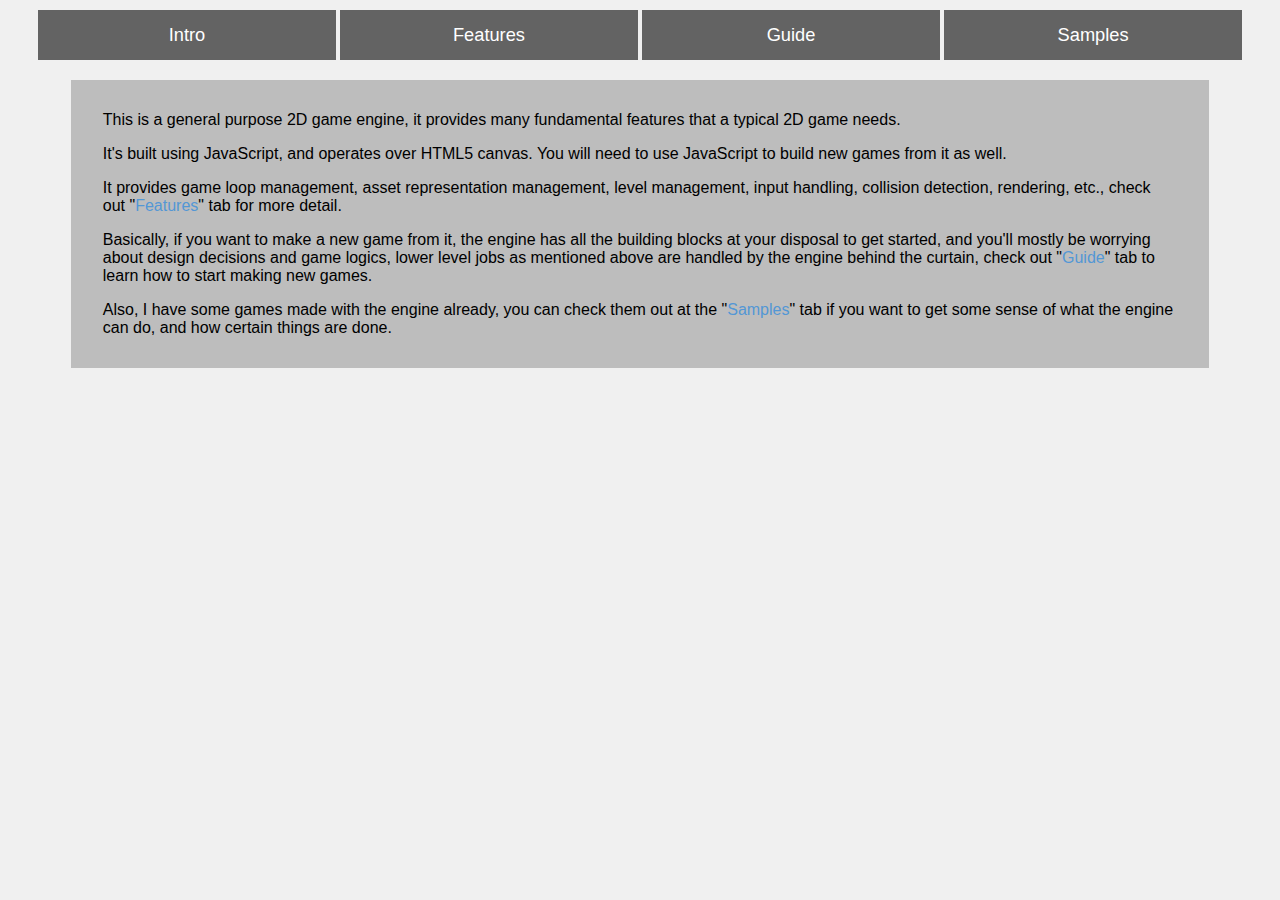
<file: index.html>
<!DOCTYPE html>
<html>

<head>
    <meta http-equiv="Content-Type" content="text/html; charset=utf-8" />
    <title>Intro</title>
    <meta name="author" content="Tianyu Wu" />
    <meta name="description" content="Introcuding engine." />
    <meta name="keywords" content="2D JavaScript game engine." />
    <meta name="Resource-type" content="Document" />
    <link rel="stylesheet" href="docs/docs.css">
</head>

<body>
    <div class="navigation_bar">
        <a class="navigation_button" href="index.html" title="Intro">Intro</a>
        <a class="navigation_button" href="docs/features/index.html" title="Features">Features</a>
        <a class="navigation_button" href="docs/guide/index.html" title="Guide">Guide</a>
        <a class="navigation_button" href="docs/gallery/index.html" title="Samples">Samples</a>
    </div>
    <div class="description_block">
        <br/>
        <div class="description_wrapper">
            <p>
                This is a general purpose 2D game engine, it provides many fundamental features that a typical 2D game needs.
            </p>
            <p>
                It's built using JavaScript, and operates over HTML5 canvas. You will need to use JavaScript to build new games from it as well.
            </p>
            <p>
                It provides game loop management, asset representation management, level management, input handling, collision detection, rendering, etc., check out "<a href="docs/features/index.html">Features</a>" tab for more detail.
            </p>
            <p>
                Basically, if you want to make a new game from it, the engine has all the building blocks at your disposal to get started, and you'll mostly be worrying about design decisions and game logics, lower level jobs as mentioned above are handled by the engine behind the curtain, check out "<a href="docs/guide/index.html">Guide</a>" tab to learn how to start making new games.
            </p>
            <p>
                Also, I have some games made with the engine already, you can check them out at the "<a href="docs/gallery/index.html">Samples</a>" tab if you want to get some sense of what the engine can do, and how certain things are done.
            </p>
        </div>
    </div>
</body>

</html>
</file>
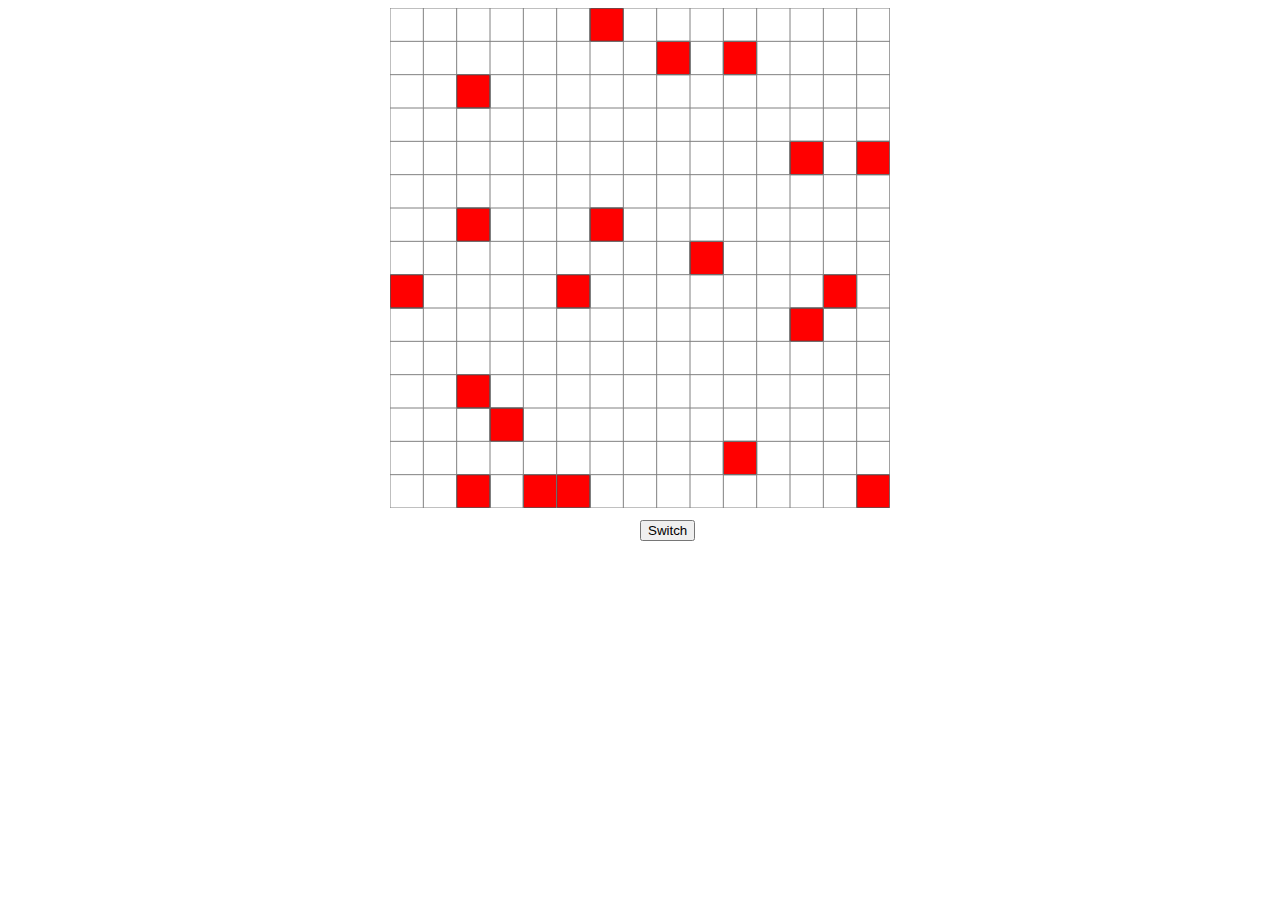
<file: a_star/index.html>
<!DOCTYPE html>
<html>

<head>
    <meta http-equiv="Content-Type" content="text/html; charset=utf-8" />
    <title>A* Test</title>
    <meta name="author" content="Tianyu Wu" />
    <meta name="description" content="A test for A* pathfinding algorithm." />
    <meta name="keywords" content="a star" />
    <meta name="Resource-type" content="Document" />
    <script src="../engine.js" type="text/javascript"></script>
</head>

<body>
    <div id="game" align="center">
        <canvas id="canvas" width="500" height="500"></canvas>
        <div style="text-align: center;">
            <input type="button" style="position: absolute; top: 520px;" onclick="switch_a_star_go_through()" value="Switch" />
        </div>
    </div>
    <script src="a_star.js" type="text/javascript"></script>
    <script type="text/javascript">
        function switch_a_star_go_through() { a_star_go_through = !a_star_go_through; }
    </script>
</body>

</html>
</file>
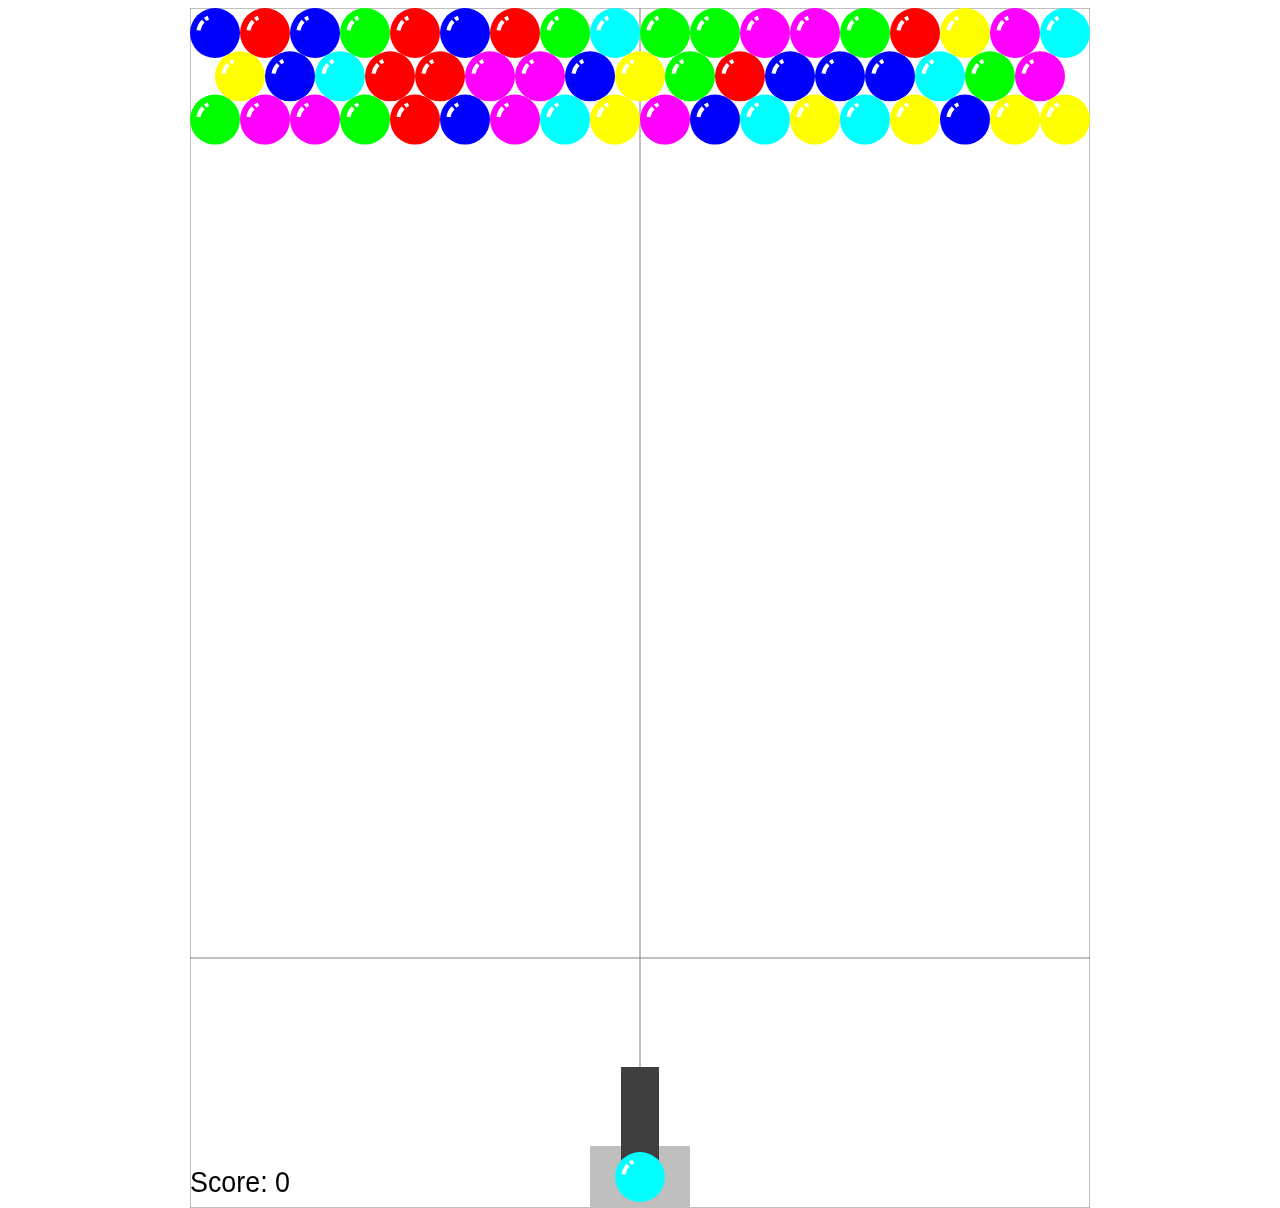
<file: bubble_shooter/index.html>
<!DOCTYPE html>
<html>

<head>
    <meta http-equiv="Content-Type" content="text/html; charset=utf-8" />
    <title>Bubble Shooter R</title>
    <meta name="author" content="Tianyu Wu" />
    <meta name="description" content="A course work to make a Bubble Shooter-like game." />
    <meta name="keywords" content="bubble shooter" />
    <meta name="Resource-type" content="Document" />
</head>

<body>
    <div id="game" align="center">
        <canvas id="canvas" width="900" height="1200"></canvas>
    </div>
    <script src="../engine.js" type="text/javascript"></script>
    <script src="bubble_shooter.js" type="text/javascript"></script>
</body>

</html>
</file>
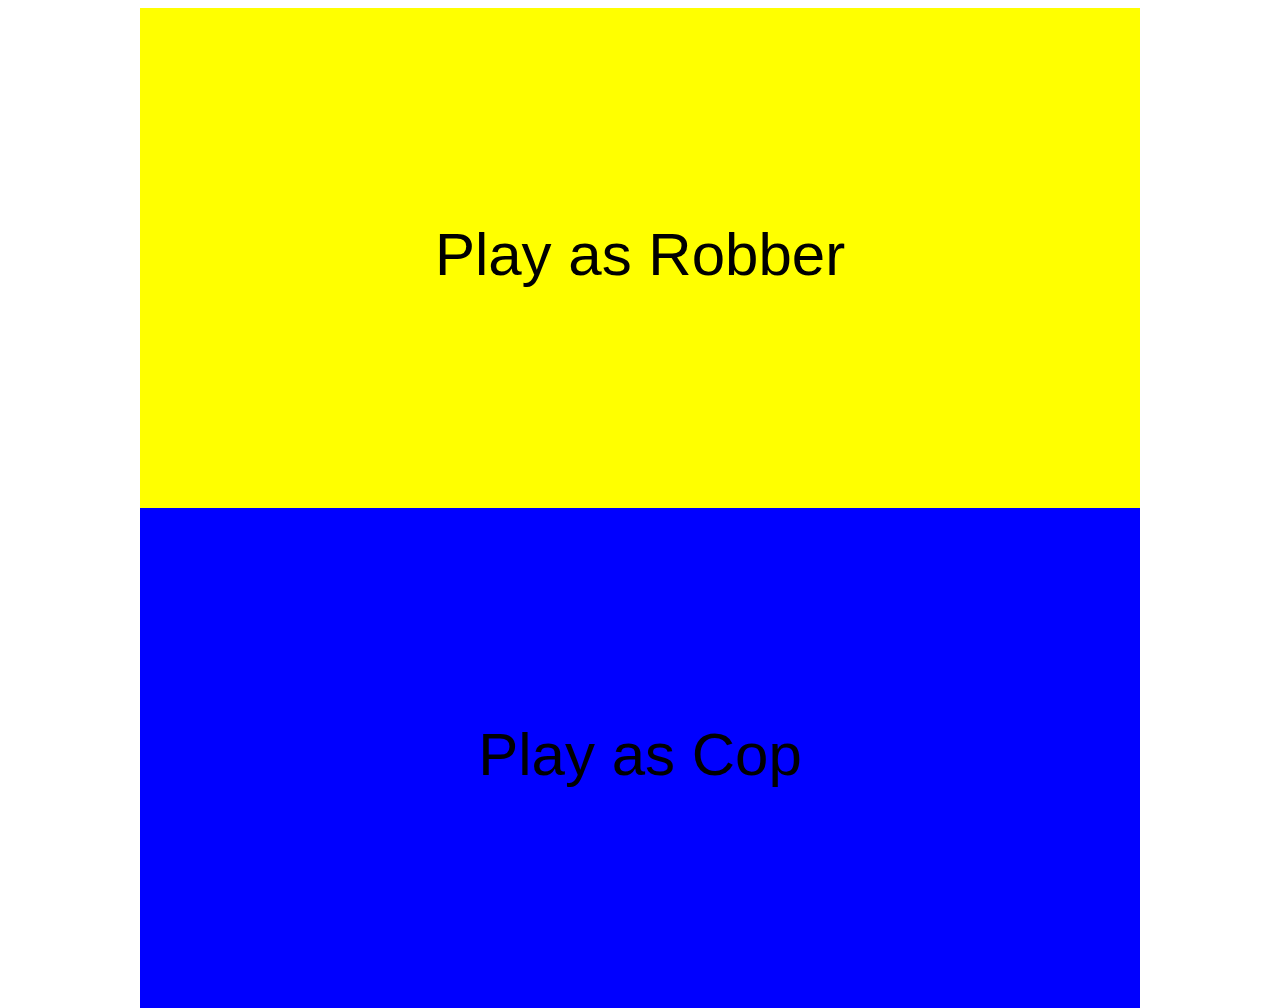
<file: cops_and_robbers/index.html>
<!DOCTYPE html>
<html>

<head>
    <meta http-equiv="Content-Type" content="text/html; charset=utf-8" />
    <title>Cops and Robbers R</title>
    <meta name="author" content="Tianyu Wu" />
    <meta name="description" content="A course work to make a Cops and Robbers-like game." />
    <meta name="keywords" content="cops and robbers" />
    <meta name="Resource-type" content="Document" />
    <script src="../engine.js" type="text/javascript"></script>
</head>

<body>
    <div id="game" align="center">
        <canvas id="canvas" width="1000" height="1000"></canvas>
    </div>
    <script src="cops_and_robbers.js" type="text/javascript"></script>
</body>

</html>
</file>
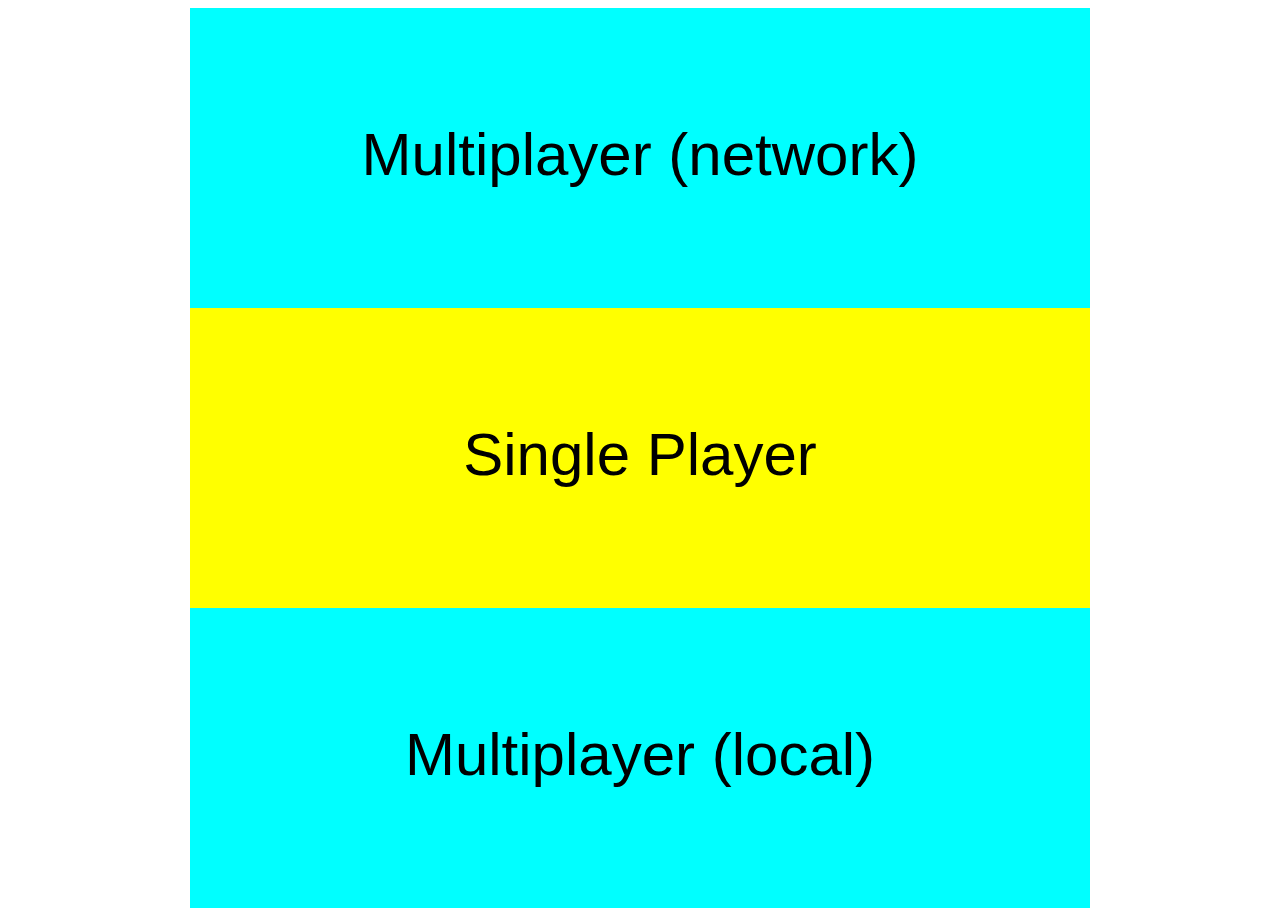
<file: snake/index.html>
<!DOCTYPE html>
<html>

<head>
    <meta http-equiv="Content-Type" content="text/html; charset=utf-8" />
    <title>Snake R</title>
    <meta name="author" content="Tianyu Wu" />
    <meta name="description" content="A course work to make a Snake-like game." />
    <meta name="keywords" content="snake" />
    <meta name="Resource-type" content="Document" />
    <script src="../engine.js" type="text/javascript"></script>
    <script src="peer.min.js" type="text/javascript"></script>
</head>

<body onbeforeunload="return close_network_agent()">
    <div id="game" align="center">
        <canvas id="canvas" width="900" height="900"></canvas>
    </div>
    <script src="snake.js" type="text/javascript"></script>
</body>

</html>
</file>
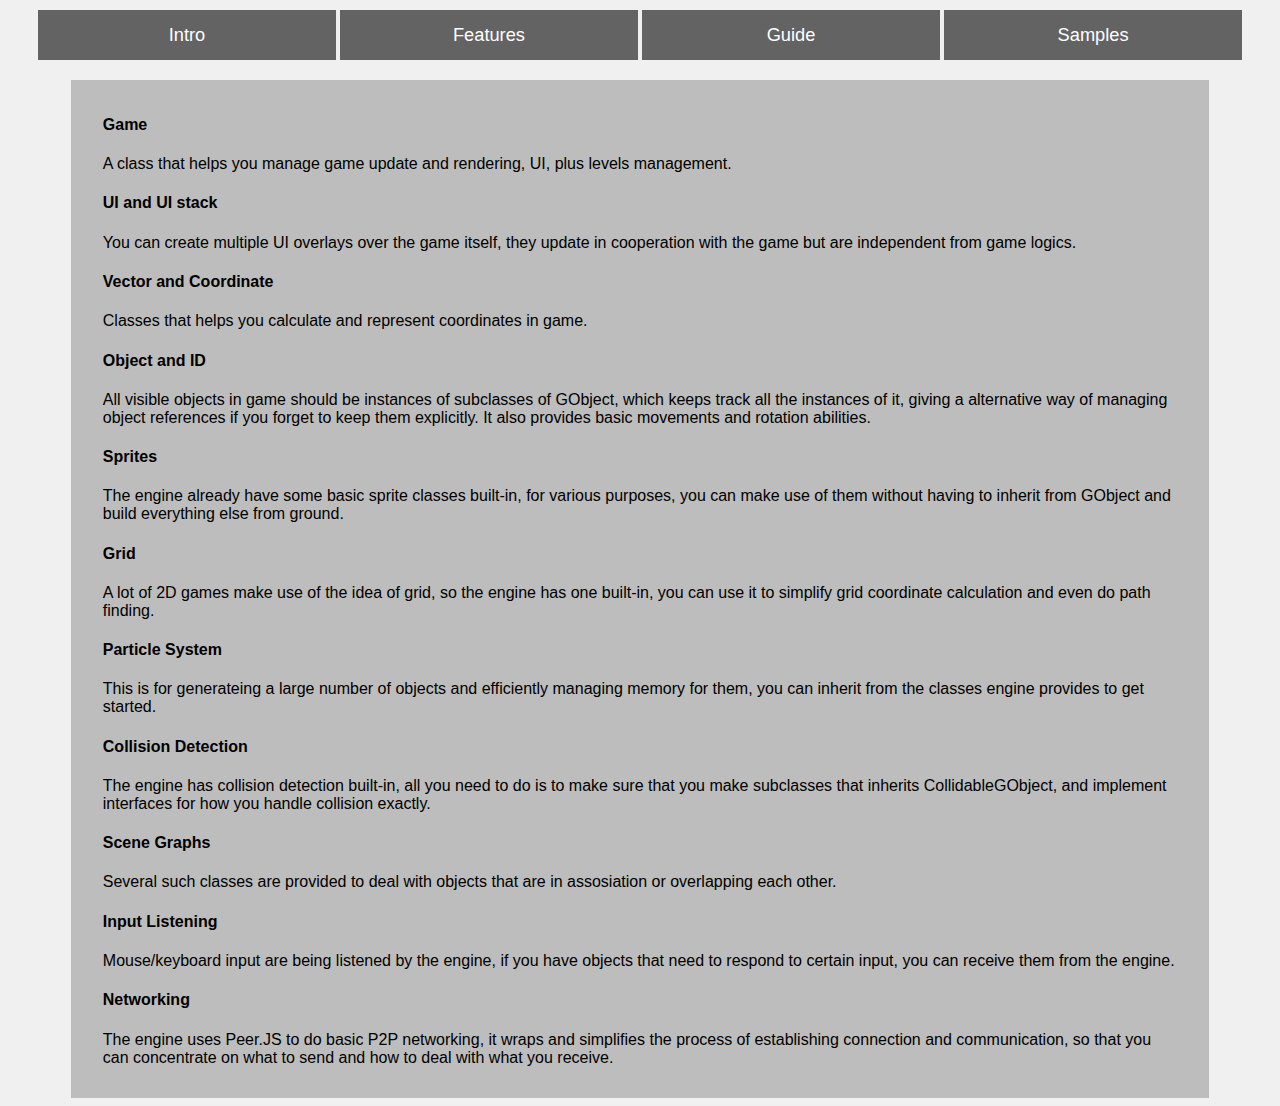
<file: docs/features/index.html>
<!DOCTYPE html>
<html>

<head>
    <meta http-equiv="Content-Type" content="text/html; charset=utf-8" />
    <title>Features</title>
    <meta name="author" content="Tianyu Wu" />
    <meta name="description" content="About engine features." />
    <meta name="keywords" content="2D JavaScript game engine." />
    <meta name="Resource-type" content="Document" />
    <link rel="stylesheet" href="../docs.css">
</head>

<body>
    <div class="navigation_bar">
        <a class="navigation_button" href="../../index.html" title="Intro">Intro</a>
        <a class="navigation_button" href="index.html" title="Features">Features</a>
        <a class="navigation_button" href="../guide/index.html" title="Guide">Guide</a>
        <a class="navigation_button" href="../gallery/index.html" title="Samples">Samples</a>
    </div>
    <div class="description_block">
        <br/>
        <div class="description_wrapper">
            <h4>Game</h4>
            <p>
                A class that helps you manage game update and rendering, UI, plus levels management.
            </p>
            <h4>UI and UI stack</h4>
            <p>
                You can create multiple UI overlays over the game itself, they update in cooperation with the game but are independent from game logics.
            </p>
            <h4>Vector and Coordinate</h4>
            <p>
                Classes that helps you calculate and represent coordinates in game.
            </p>
            <h4>Object and ID</h4>
            <p>
                All visible objects in game should be instances of subclasses of GObject, which keeps track all the instances of it, giving a alternative way of managing object references if you forget to keep them explicitly.
                It also provides basic movements and rotation abilities.
            </p>
            <h4>Sprites</h4>
            <p>
                The engine already have some basic sprite classes built-in, for various purposes, you can make use of them without having to inherit from GObject and build everything else from ground.
            </p>
            <h4>Grid</h4>
            <p>
                A lot of 2D games make use of the idea of grid, so the engine has one built-in, you can use it to simplify grid coordinate calculation and even do path finding.
            </p>
            <h4>Particle System</h4>
            <p>
                This is for generateing a large number of objects and efficiently managing memory for them, you can inherit from the classes engine provides to get started.
            </p>
            <h4>Collision Detection</h4>
            <p>
                The engine has collision detection built-in, all you need to do is to make sure that you make subclasses that inherits CollidableGObject, and implement interfaces for how you handle collision exactly.
            </p>
            <h4>Scene Graphs</h4>
            <p>
                Several such classes are provided to deal with objects that are in assosiation or overlapping each other.
            </p>
            <h4>Input Listening</h4>
            <p>
                Mouse/keyboard input are being listened by the engine, if you have objects that need to respond to certain input, you can receive them from the engine.
            </p>
            <h4>Networking</h4>
            <p>
                The engine uses Peer.JS to do basic P2P networking, it wraps and simplifies the process of establishing connection and communication, so that you can concentrate on what to send and how to deal with what you receive.
            </p>
        </div>
    </div>
</body>

</html>
</file>
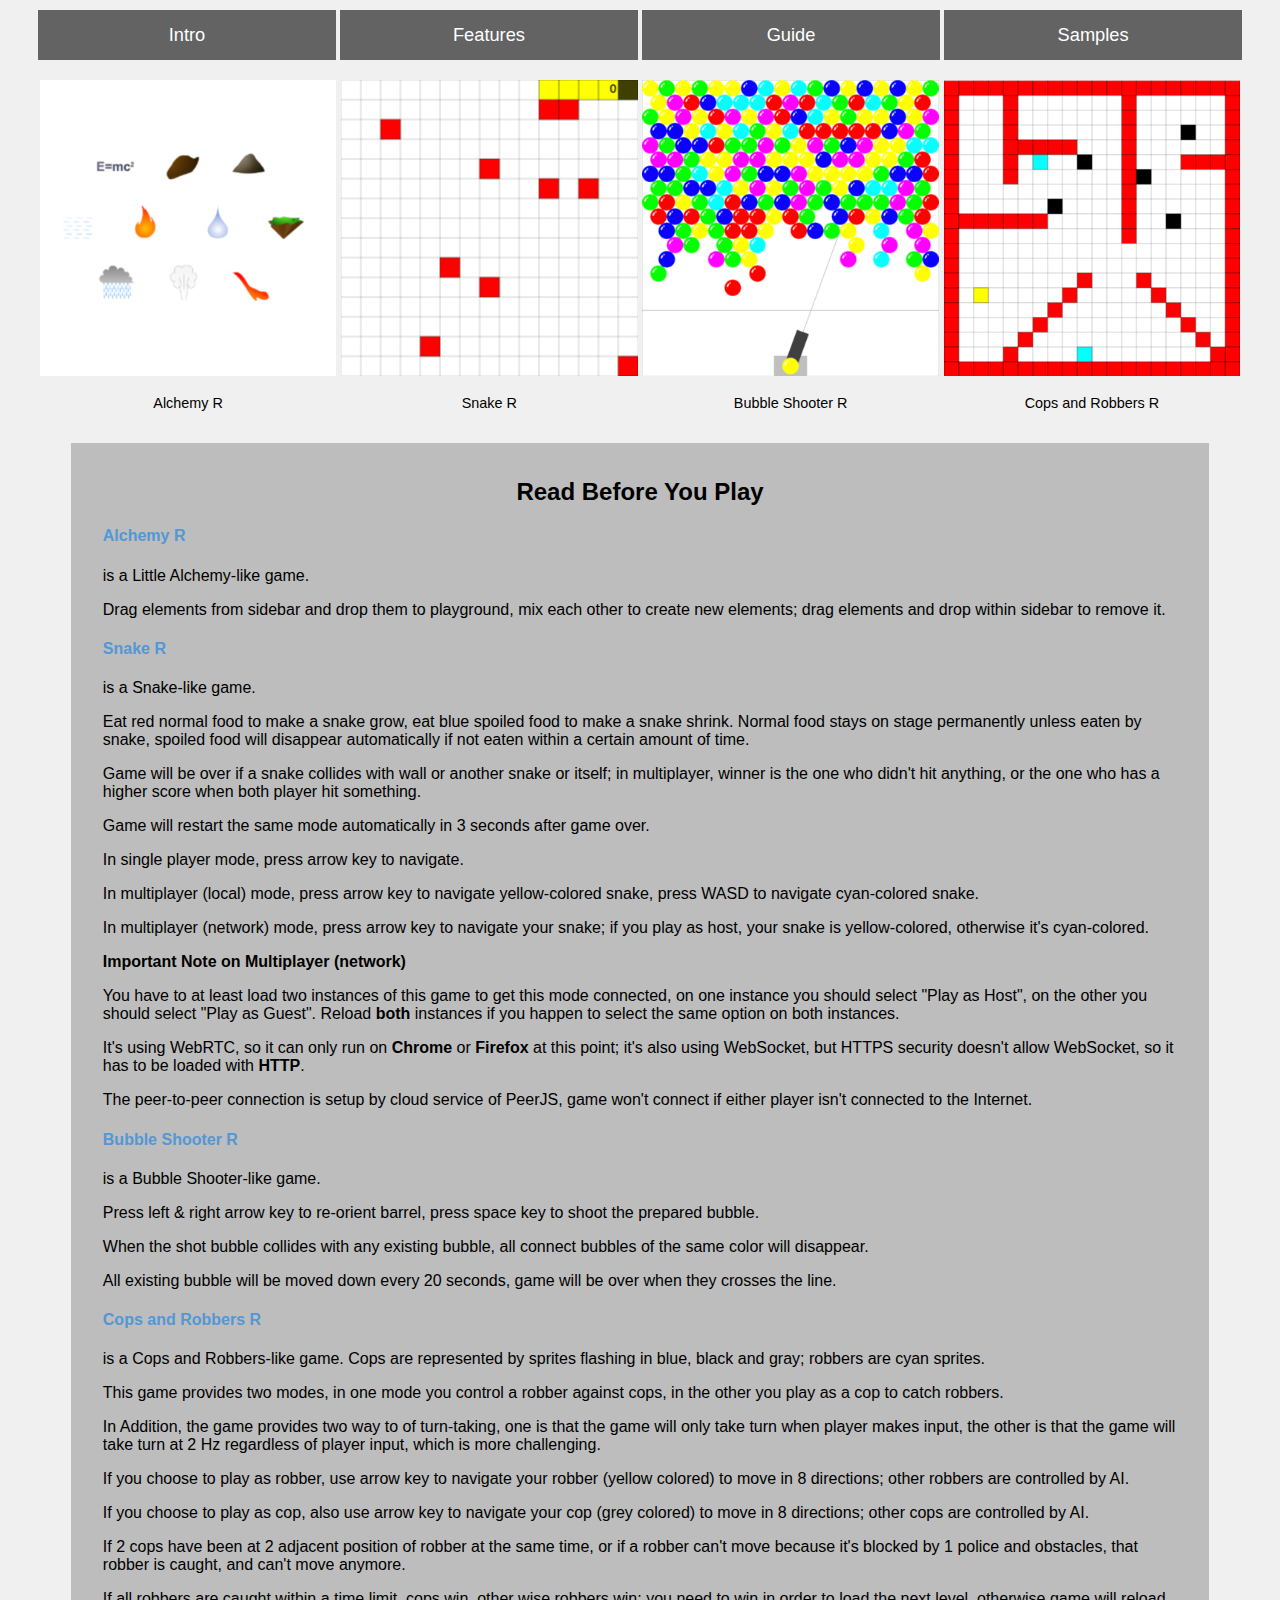
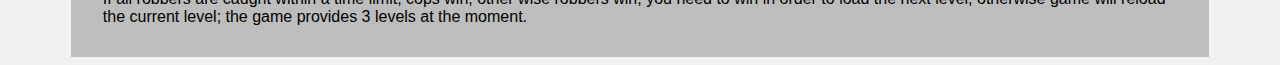
<file: docs/gallery/index.html>
<!DOCTYPE html>
<html>

<head>
    <meta http-equiv="Content-Type" content="text/html; charset=utf-8" />
    <title>Samples</title>
    <meta name="author" content="Tianyu Wu" />
    <meta name="description" content="A gallery to choose sample games from." />
    <meta name="keywords" content="2D JavaScript game engine." />
    <meta name="Resource-type" content="Document" />
    <link rel="stylesheet" href="../docs.css">
</head>

<body>
    <div class="navigation_bar">
        <a class="navigation_button" href="../../index.html" title="Intro">Intro</a>
        <a class="navigation_button" href="../features/index.html" title="Features">Features</a>
        <a class="navigation_button" href="../guide/index.html" title="Guide">Guide</a>
        <a class="navigation_button" href="index.html" title="Samples">Samples</a>
    </div>
    <div align="center">
        <br/>
        <div class="game_link">
            <a href="../../games/alchemy/index.html" class="game_link_image_wrapper" title="Alchemy R">
                <img class="game_snapshot" src="../../games/alchemy/alchemy.png" />
            </a>
            <p class="game_link_title">Alchemy R</p>
        </div>
        <div class="game_link">
            <a href="../../games/snake/index.html" class="game_link_image_wrapper" title="Snake R">
                <img class="game_snapshot" src="../../games/snake/snake.png" />
            </a>
            <p class="game_link_title">Snake R</p>
        </div>
        <div class="game_link">
            <a href="../../games/bubble_shooter/index.html" class="game_link_image_wrapper" title="Bubble Shooter R">
                <img class="game_snapshot" src="../../games/bubble_shooter/bubble_shooter.png" />
            </a>
            <p class="game_link_title">Bubble Shooter R</p>
        </div>
        <div class="game_link">
            <a href="../../games/cops_and_robbers/index.html" class="game_link_image_wrapper" title="Cops and Robbers R">
                <img class="game_snapshot" src="../../games/cops_and_robbers/cops_and_robbers.png" />
            </a>
            <p class="game_link_title">Cops and Robbers R</p>
        </div>
    </div>
    <div class="description_block">
        <br/>
        <div class="description_wrapper">
            <h2 style="text-align: center;">
                Read Before You Play
            </h2>
            <h4>
                <a href="../../games/alchemy/index.html">Alchemy R</a>
            </h4>
            <p>
                is a Little Alchemy-like game.
            </p>
            <p>
                Drag elements from sidebar and drop them to playground, mix each other to create new elements; drag elements and drop within
                sidebar to remove it.
            </p>
            <h4>
                <a href="../../games/snake/index.html">Snake R</a>
            </h4>
            <p>
                is a Snake-like game.
            </p>
            <p>
                Eat red normal food to make a snake grow, eat blue spoiled food to make a snake shrink. Normal food stays on stage permanently
                unless eaten by snake, spoiled food will disappear automatically if not eaten within a certain amount of
                time.
            </p>
            <p>
                Game will be over if a snake collides with wall or another snake or itself; in multiplayer, winner is the one who didn't
                hit anything, or the one who has a higher score when both player hit something.</p>
            <p>
                Game will restart the same mode automatically in 3 seconds after game over.
            </p>
            <p>
                In single player mode, press arrow key to navigate.
            </p>
            <p>
                In multiplayer (local) mode, press arrow key to navigate yellow-colored snake, press WASD to navigate cyan-colored snake.
            </p>
            <p>
                In multiplayer (network) mode, press arrow key to navigate your snake; if you play as host, your snake is yellow-colored,
                otherwise it's cyan-colored.
            </p>
            <p>
                <b>Important Note on Multiplayer (network)</b>
            </p>
            <p>
                You have to at least load two instances of this game to get this mode connected, on one instance you should select "Play
                as Host", on the other you should select "Play as Guest". Reload
                <b>both</b> instances if you happen to select the same option on both instances.
            </p>
            <p>
                It's using WebRTC, so it can only run on
                <b>Chrome</b> or
                <b>Firefox</b> at this point; it's also using WebSocket, but HTTPS security doesn't allow WebSocket, so it has
                to be loaded with
                <b>HTTP</b>.
            </p>
            <p>
                The peer-to-peer connection is setup by cloud service of PeerJS, game won't connect if either player isn't connected to the
                Internet.
            </p>
            <h4>
                <a href="../../games/bubble_shooter/index.html">Bubble Shooter R</a>
            </h4>
            <p>
                is a Bubble Shooter-like game.
            </p>
            <p>
                Press left &amp; right arrow key to re-orient barrel, press space key to shoot the prepared bubble.
            </p>
            <p>
                When the shot bubble collides with any existing bubble, all connect bubbles of the same color will disappear.
            </p>
            <p>
                All existing bubble will be moved down every 20 seconds, game will be over when they crosses the line.
            </p>
            <h4>
                <a href="../../games/cops_and_robbers/index.html">Cops and Robbers R</a>
            </h4>
            <p>
                is a Cops and Robbers-like game. Cops are represented by sprites flashing in blue, black and gray; robbers are cyan sprites.
            </p>
            <p>
                This game provides two modes, in one mode you control a robber against cops, in the other you play as a cop to catch robbers.
            </p>
            <p>
                In Addition, the game provides two way to of turn-taking, one is that the game will only take turn when player makes input,
                the other is that the game will take turn at 2 Hz regardless of player input, which is more challenging.
            </p>
            <p>
                If you choose to play as robber, use arrow key to navigate your robber (yellow colored) to move in 8 directions; other robbers
                are controlled by AI.
            </p>
            <p>
                If you choose to play as cop, also use arrow key to navigate your cop (grey colored) to move in 8 directions; other cops
                are controlled by AI.
            </p>
            <p>
                If 2 cops have been at 2 adjacent position of robber at the same time, or if a robber can't move because it's blocked by
                1 police and obstacles, that robber is caught, and can't move anymore.
            </p>
            <p>
                If all robbers are caught within a time limit, cops win, other wise robbers win; you need to win in order to load the next
                level, otherwise game will reload the current level; the game provides 3 levels at the moment.
            </p>
        </div>
    </div>
</body>

</html>
</file>
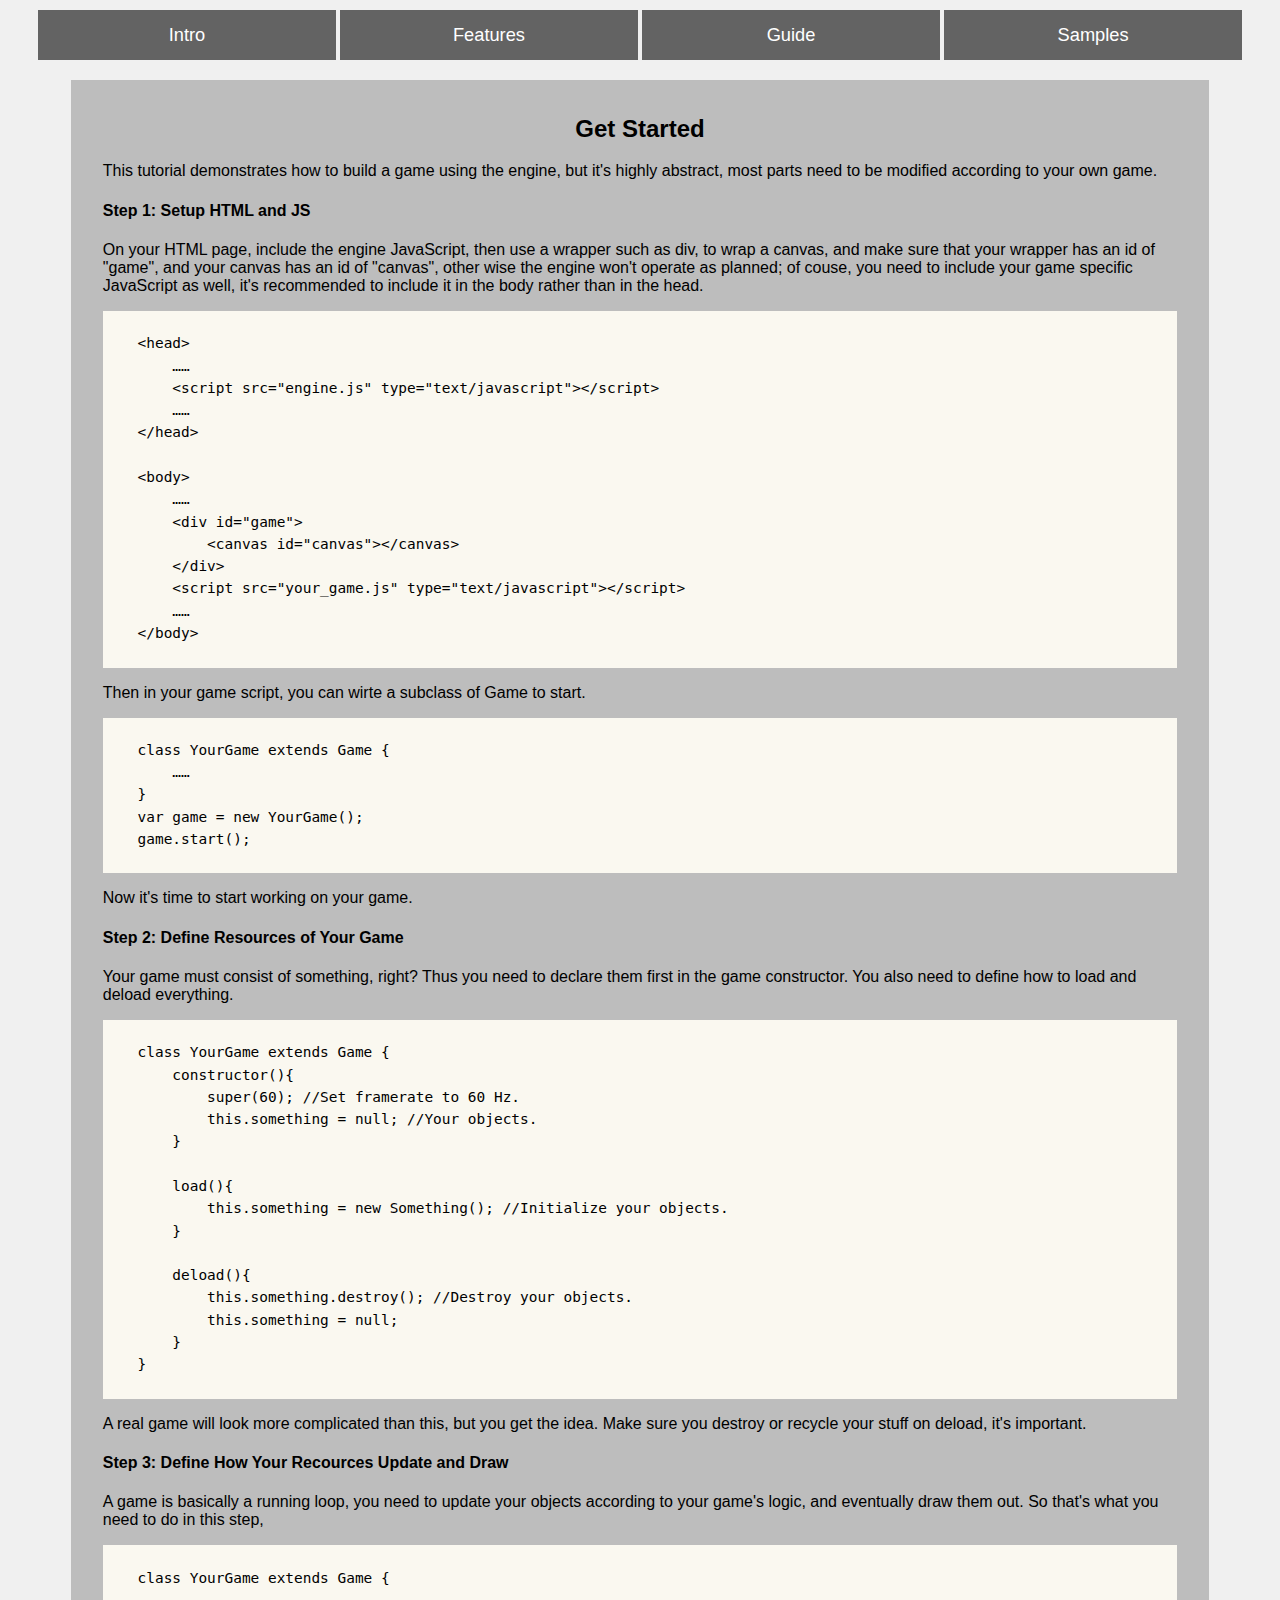
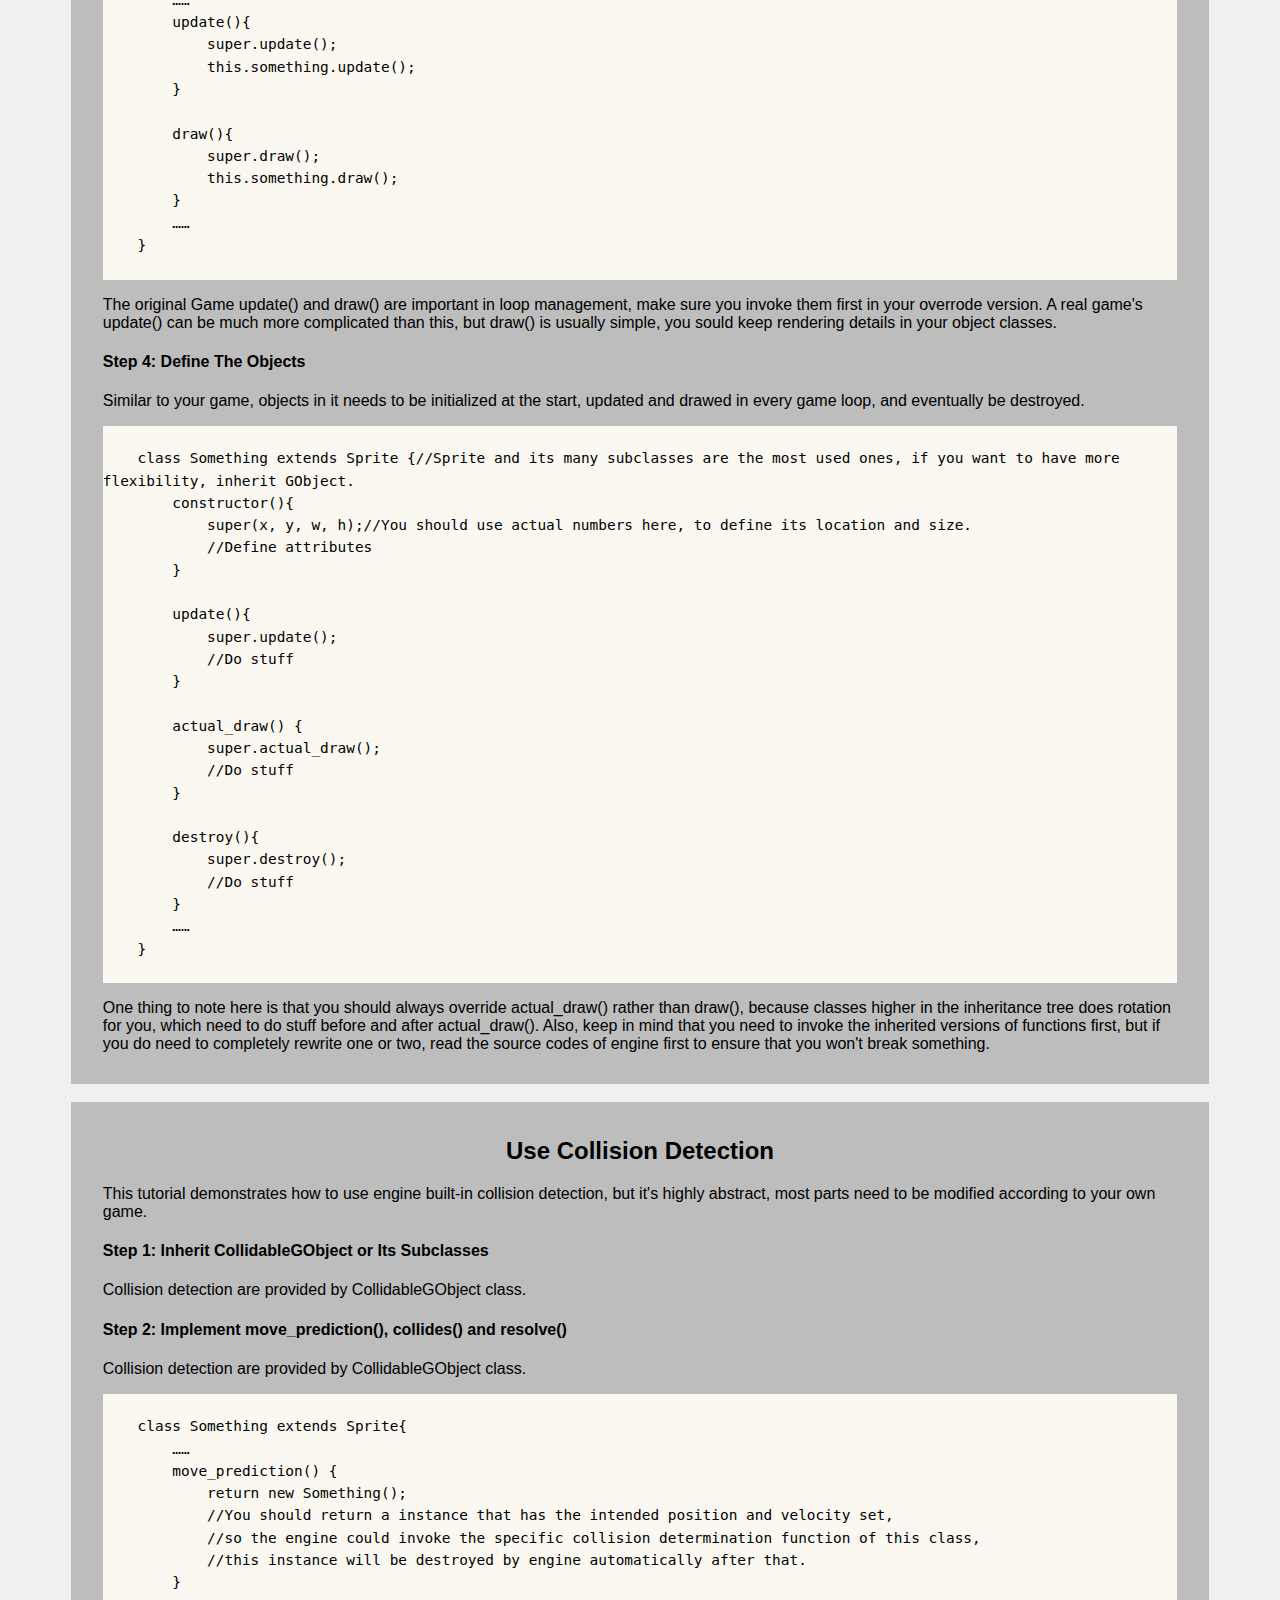
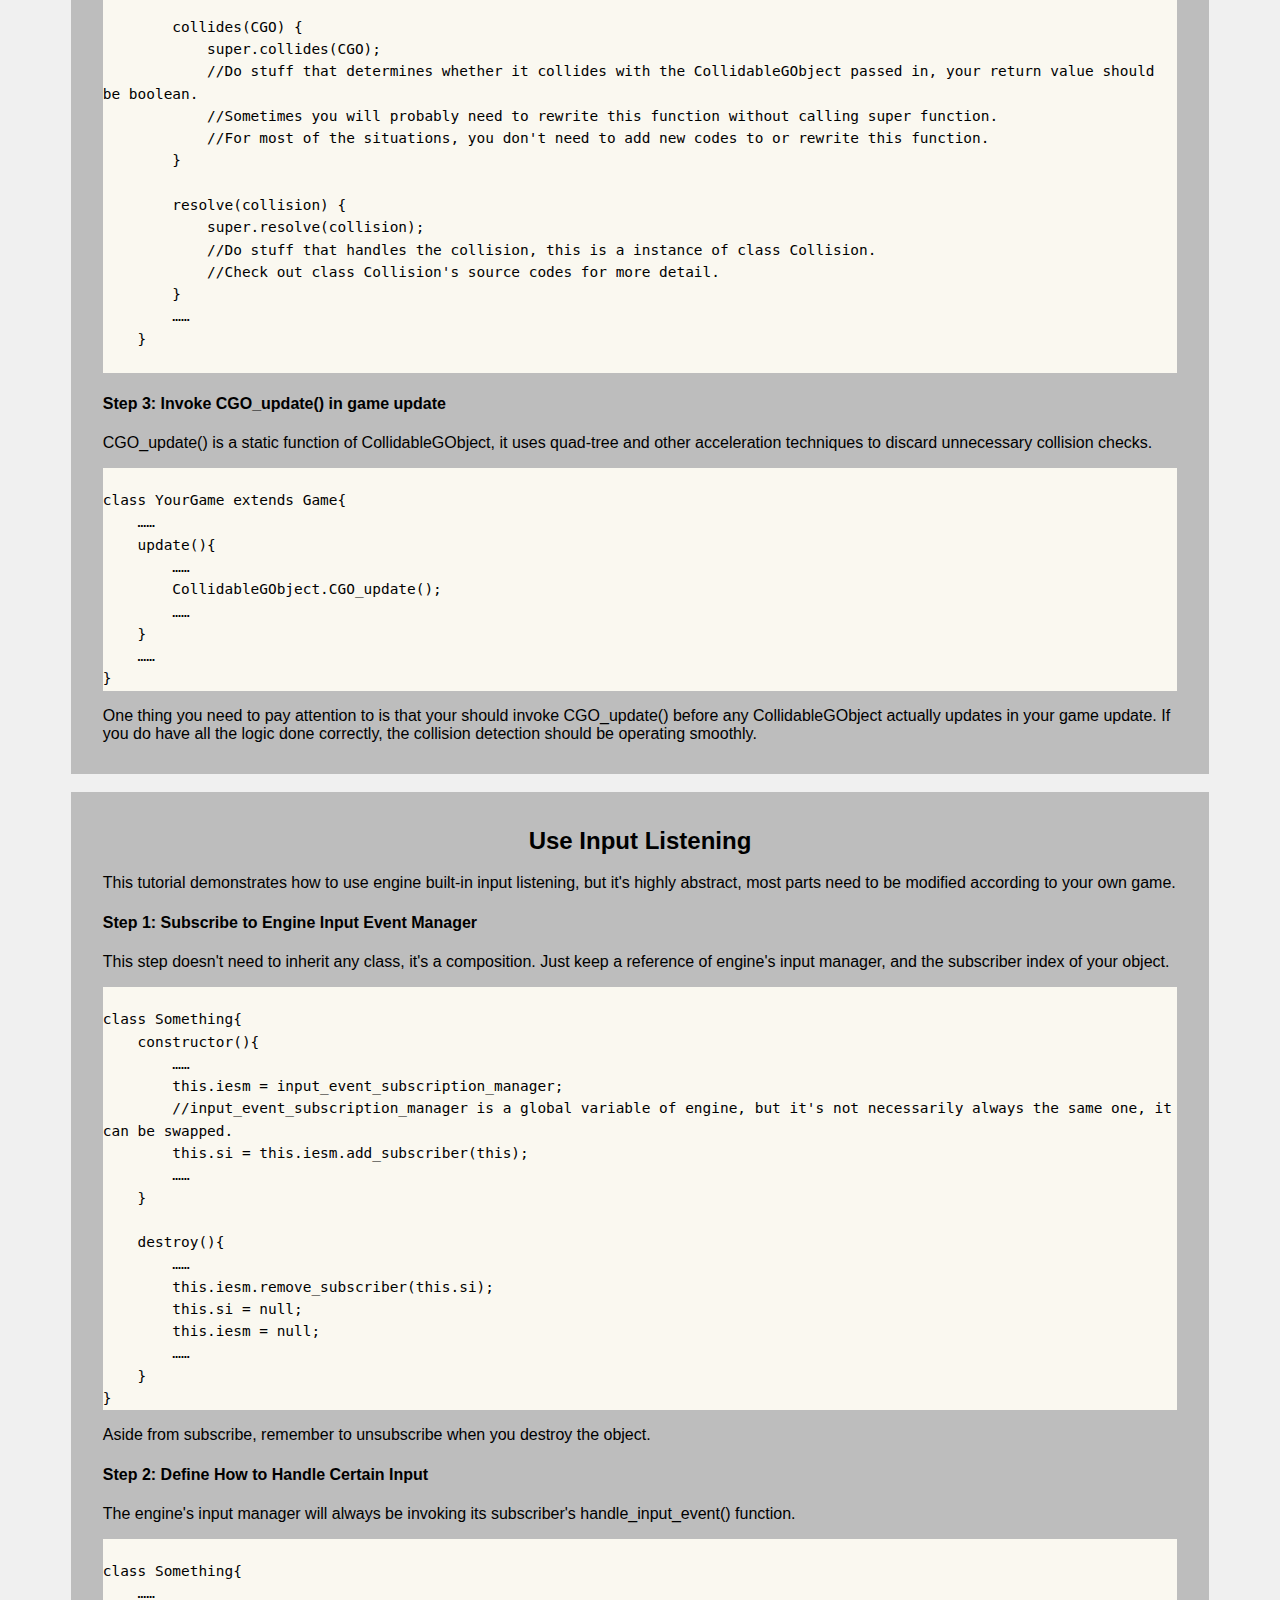
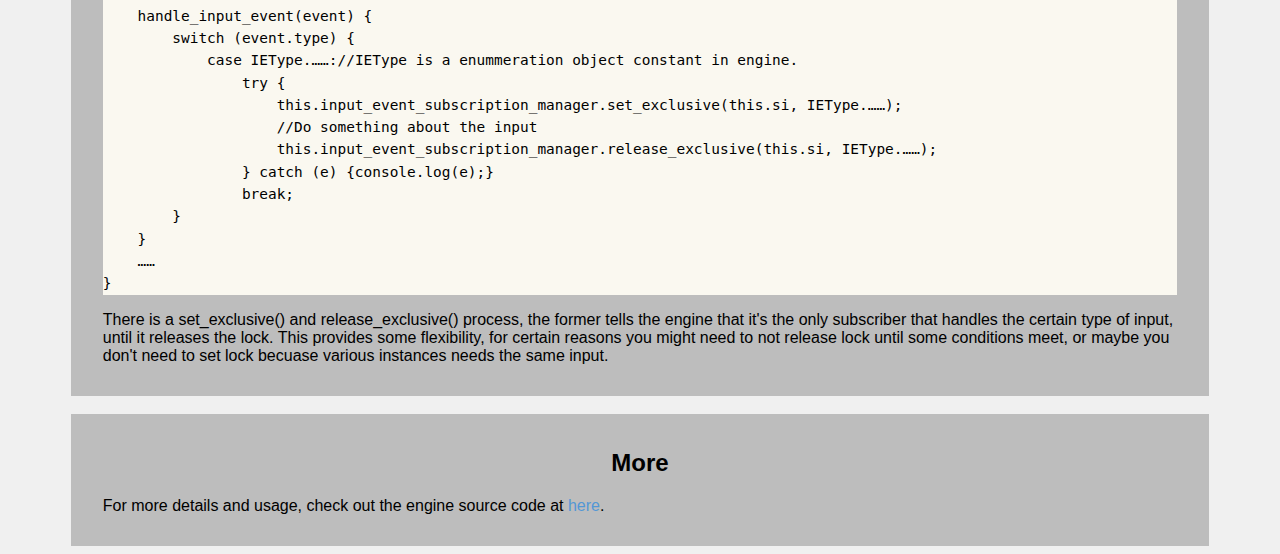
<file: docs/guide/index.html>
<!DOCTYPE html>
<html>

<head>
    <meta http-equiv="Content-Type" content="text/html; charset=utf-8" />
    <title>Guide</title>
    <meta name="author" content="Tianyu Wu" />
    <meta name="description" content="Getting started guide." />
    <meta name="keywords" content="2D JavaScript game engine." />
    <meta name="Resource-type" content="Document" />
    <link rel="stylesheet" href="../docs.css">
</head>

<body>
    <div class="navigation_bar">
        <a class="navigation_button" href="../../index.html" title="Intro">Intro</a>
        <a class="navigation_button" href="../features/index.html" title="Features">Features</a>
        <a class="navigation_button" href="index.html" title="Guide">Guide</a>
        <a class="navigation_button" href="../gallery/index.html" title="Samples">Samples</a>
    </div>
    <div class="description_block">
        <br/>
        <div class="description_wrapper">
            <h2 style="text-align: center;">Get Started</h2>
            <p>
                This tutorial demonstrates how to build a game using the engine, but it's highly abstract, most parts need to be modified
                according to your own game.
            </p>
            <h4>Step 1: Setup HTML and JS</h4>
            <p>
                On your HTML page, include the engine JavaScript, then use a wrapper such as div, to wrap a canvas, and make sure that your
                wrapper has an id of "game", and your canvas has an id of "canvas", other wise the engine won't operate as
                planned; of couse, you need to include your game specific JavaScript as well, it's recommended to include
                it in the body rather than in the head.
            </p>
            <pre><code>
    &lt;head&gt;
        ……
        &lt;script src="engine.js" type="text/javascript"&gt;&lt;/script&gt;
        ……
    &lt;/head&gt;

    &lt;body&gt;
        ……
        &lt;div id="game"&gt;
            &lt;canvas id="canvas"&gt;&lt;/canvas&gt;
        &lt;/div&gt;
        &lt;script src="your_game.js" type="text/javascript"&gt;&lt;/script&gt;
        ……
    &lt;/body&gt;
    </code></pre>
            <p>
                Then in your game script, you can wirte a subclass of Game to start.
            </p>
            <pre><code>
    class YourGame extends Game {
        ……
    }
    var game = new YourGame();
    game.start();
    </code></pre>
            <p>
                Now it's time to start working on your game.
            </p>
            <h4>Step 2: Define Resources of Your Game</h4>
            <p>
                Your game must consist of something, right? Thus you need to declare them first in the game constructor. You also need to
                define how to load and deload everything.
            </p>
            <pre><code>
    class YourGame extends Game {
        constructor(){
            super(60); //Set framerate to 60 Hz.
            this.something = null; //Your objects.
        }

        load(){
            this.something = new Something(); //Initialize your objects.
        }

        deload(){
            this.something.destroy(); //Destroy your objects.
            this.something = null;
        }
    }
    </code></pre>
            <p>
                A real game will look more complicated than this, but you get the idea. Make sure you destroy or recycle your stuff on deload,
                it's important.
            </p>
            <h4>Step 3: Define How Your Recources Update and Draw</h4>
            <p>
                A game is basically a running loop, you need to update your objects according to your game's logic, and eventually draw them
                out. So that's what you need to do in this step,
            </p>
            <pre><code>
    class YourGame extends Game {
        ……
        update(){
            super.update();
            this.something.update();
        }

        draw(){
            super.draw();
            this.something.draw();
        }
        ……
    }
    </code></pre>
            <p>
                The original Game update() and draw() are important in loop management, make sure you invoke them first in your overrode
                version. A real game's update() can be much more complicated than this, but draw() is usually simple, you
                sould keep rendering details in your object classes.
            </p>
            <h4>Step 4: Define The Objects</h4>
            <p>
                Similar to your game, objects in it needs to be initialized at the start, updated and drawed in every game loop, and eventually
                be destroyed.
            </p>
            <pre><code>
    class Something extends Sprite {//Sprite and its many subclasses are the most used ones, if you want to have more flexibility, inherit GObject.
        constructor(){
            super(x, y, w, h);//You should use actual numbers here, to define its location and size.
            //Define attributes
        }

        update(){
            super.update();
            //Do stuff
        }

        actual_draw() {
            super.actual_draw();
            //Do stuff
        }

        destroy(){
            super.destroy();
            //Do stuff
        }
        ……
    }
    </code></pre>
            <p>
                One thing to note here is that you should always override actual_draw() rather than draw(), because classes higher in the
                inheritance tree does rotation for you, which need to do stuff before and after actual_draw(). Also, keep
                in mind that you need to invoke the inherited versions of functions first, but if you do need to completely
                rewrite one or two, read the source codes of engine first to ensure that you won't break something.
            </p>
        </div>
    </div>
    <div class="description_block">
        <br/>
        <div class="description_wrapper">
            <h2 style="text-align: center;">Use Collision Detection</h2>
            <p>
                This tutorial demonstrates how to use engine built-in collision detection, but it's highly abstract, most parts need to be
                modified according to your own game.
            </p>
            <h4>Step 1: Inherit CollidableGObject or Its Subclasses</h4>
            <p>
                Collision detection are provided by CollidableGObject class.
            </p>
            <h4>Step 2: Implement move_prediction(), collides() and resolve()</h4>
            <p>
                Collision detection are provided by CollidableGObject class.
            </p>
            <pre><code>
    class Something extends Sprite{
        ……
        move_prediction() {
            return new Something();
            //You should return a instance that has the intended position and velocity set,
            //so the engine could invoke the specific collision determination function of this class,
            //this instance will be destroyed by engine automatically after that.
        }
    
        collides(CGO) {
            super.collides(CGO);
            //Do stuff that determines whether it collides with the CollidableGObject passed in, your return value should be boolean.
            //Sometimes you will probably need to rewrite this function without calling super function.
            //For most of the situations, you don't need to add new codes to or rewrite this function.
        }
    
        resolve(collision) {
            super.resolve(collision);
            //Do stuff that handles the collision, this is a instance of class Collision.
            //Check out class Collision's source codes for more detail.
        }
        ……
    }
    </code></pre>
            <h4>Step 3: Invoke CGO_update() in game update</h4>
            <p>
                CGO_update() is a static function of CollidableGObject, it uses quad-tree and other acceleration techniques to discard unnecessary
                collision checks.
            </p>
            <pre><code>
class YourGame extends Game{
    ……
    update(){
        ……
        CollidableGObject.CGO_update();
        ……  
    }
    ……
}
</code></pre>
            <p>
                One thing you need to pay attention to is that your should invoke CGO_update() before any CollidableGObject actually updates
                in your game update. If you do have all the logic done correctly, the collision detection should be operating
                smoothly.
            </p>
        </div>
    </div>
    <div class="description_block">
        <br/>
        <div class="description_wrapper">
            <h2 style="text-align: center;">Use Input Listening</h2>
            <p>
                This tutorial demonstrates how to use engine built-in input listening, but it's highly abstract, most parts need to be modified
                according to your own game.
            </p>
            <h4>Step 1: Subscribe to Engine Input Event Manager</h4>
            <p>
                This step doesn't need to inherit any class, it's a composition. Just keep a reference of engine's input manager, and the
                subscriber index of your object.
            </p>
            <pre><code>
class Something{
    constructor(){
        ……
        this.iesm = input_event_subscription_manager;
        //input_event_subscription_manager is a global variable of engine, but it's not necessarily always the same one, it can be swapped.
        this.si = this.iesm.add_subscriber(this);
        ……
    }

    destroy(){
        ……
        this.iesm.remove_subscriber(this.si);
        this.si = null;
        this.iesm = null;
        ……
    }
}        
</code></pre>
            <p>
                Aside from subscribe, remember to unsubscribe when you destroy the object.
            </p>
            <h4>Step 2: Define How to Handle Certain Input</h4>
            <p>
                The engine's input manager will always be invoking its subscriber's handle_input_event() function.
            </p>
            <pre><code>
class Something{
    ……
    handle_input_event(event) {
        switch (event.type) {
            case IEType.……://IEType is a enummeration object constant in engine. 
                try {
                    this.input_event_subscription_manager.set_exclusive(this.si, IEType.……);
                    //Do something about the input
                    this.input_event_subscription_manager.release_exclusive(this.si, IEType.……);
                } catch (e) {console.log(e);} 
                break;
        }
    }
    ……
}
</code></pre>
            <p>
                There is a set_exclusive() and release_exclusive() process, the former tells the engine that it's the only subscriber that
                handles the certain type of input, until it releases the lock. This provides some flexibility, for certain
                reasons you might need to not release lock until some conditions meet, or maybe you don't need to set lock
                becuase various instances needs the same input.
            </p>
        </div>
    </div>
    <div class="description_block">
        <br/>
        <div class="description_wrapper">
            <h2 style="text-align: center;">More</h2>
            <p>
                For more details and usage, check out the engine source code at <a href="https://github.ncsu.edu/twu23/Engine/blob/master/engine.js">here</a>.
            </p>
        </div>
    </div>
</body>

</html>
</file>
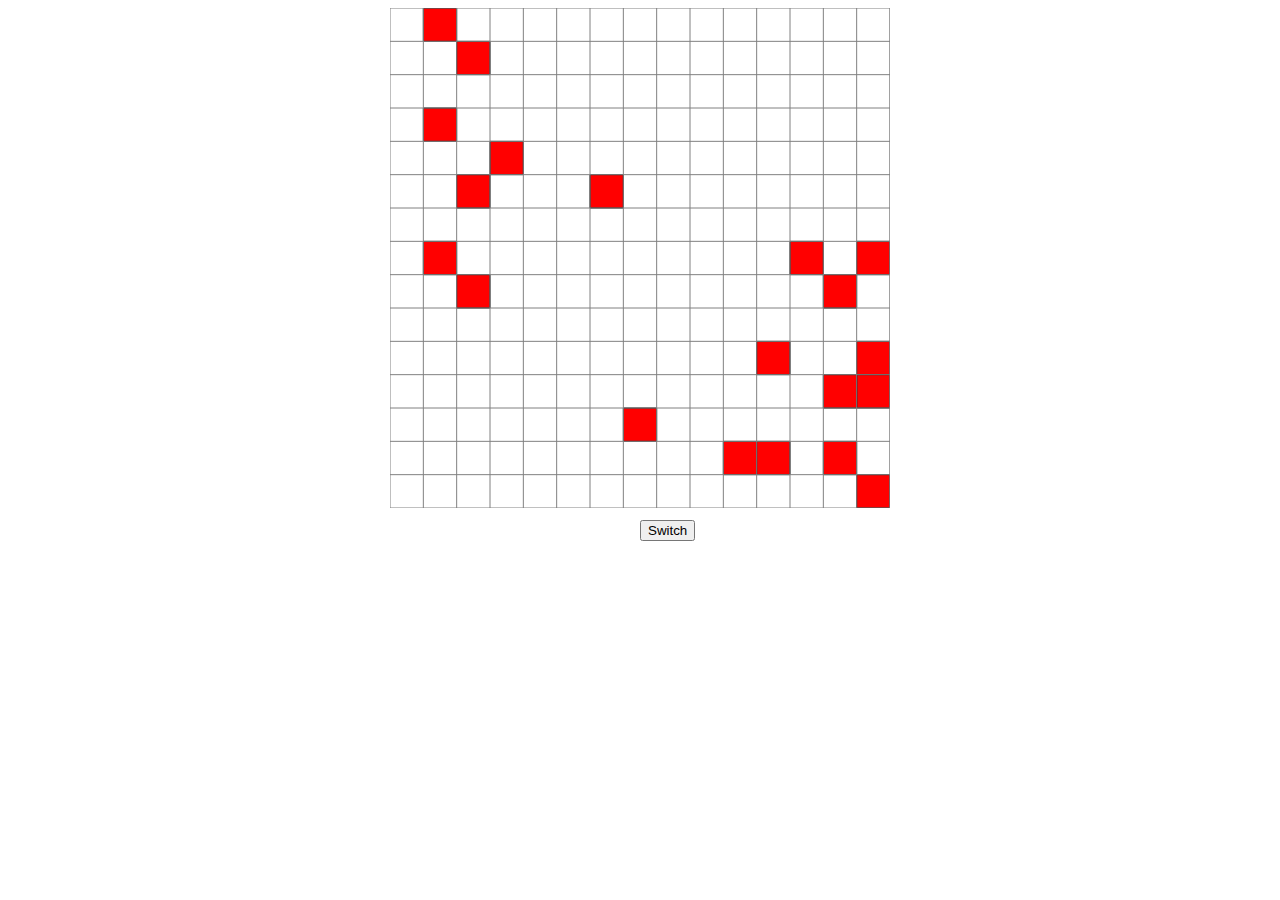
<file: games/a_star/index.html>
<!DOCTYPE html>
<html>

<head>
    <meta http-equiv="Content-Type" content="text/html; charset=utf-8" />
    <title>A* Test</title>
    <meta name="author" content="Tianyu Wu" />
    <meta name="description" content="A test for A* pathfinding algorithm." />
    <meta name="keywords" content="a star" />
    <meta name="Resource-type" content="Document" />
    <script src="../../engine.js" type="text/javascript"></script>
</head>

<body>
    <div id="game" align="center">
        <canvas id="canvas" width="500" height="500"></canvas>
        <div style="text-align: center;">
            <input type="button" style="position: absolute; top: 520px;" onclick="switch_a_star_go_through()" value="Switch" />
        </div>
    </div>
    <script src="a_star.js" type="text/javascript"></script>
    <script type="text/javascript">
        function switch_a_star_go_through() { a_star_go_through = !a_star_go_through; }
    </script>
</body>

</html>
</file>
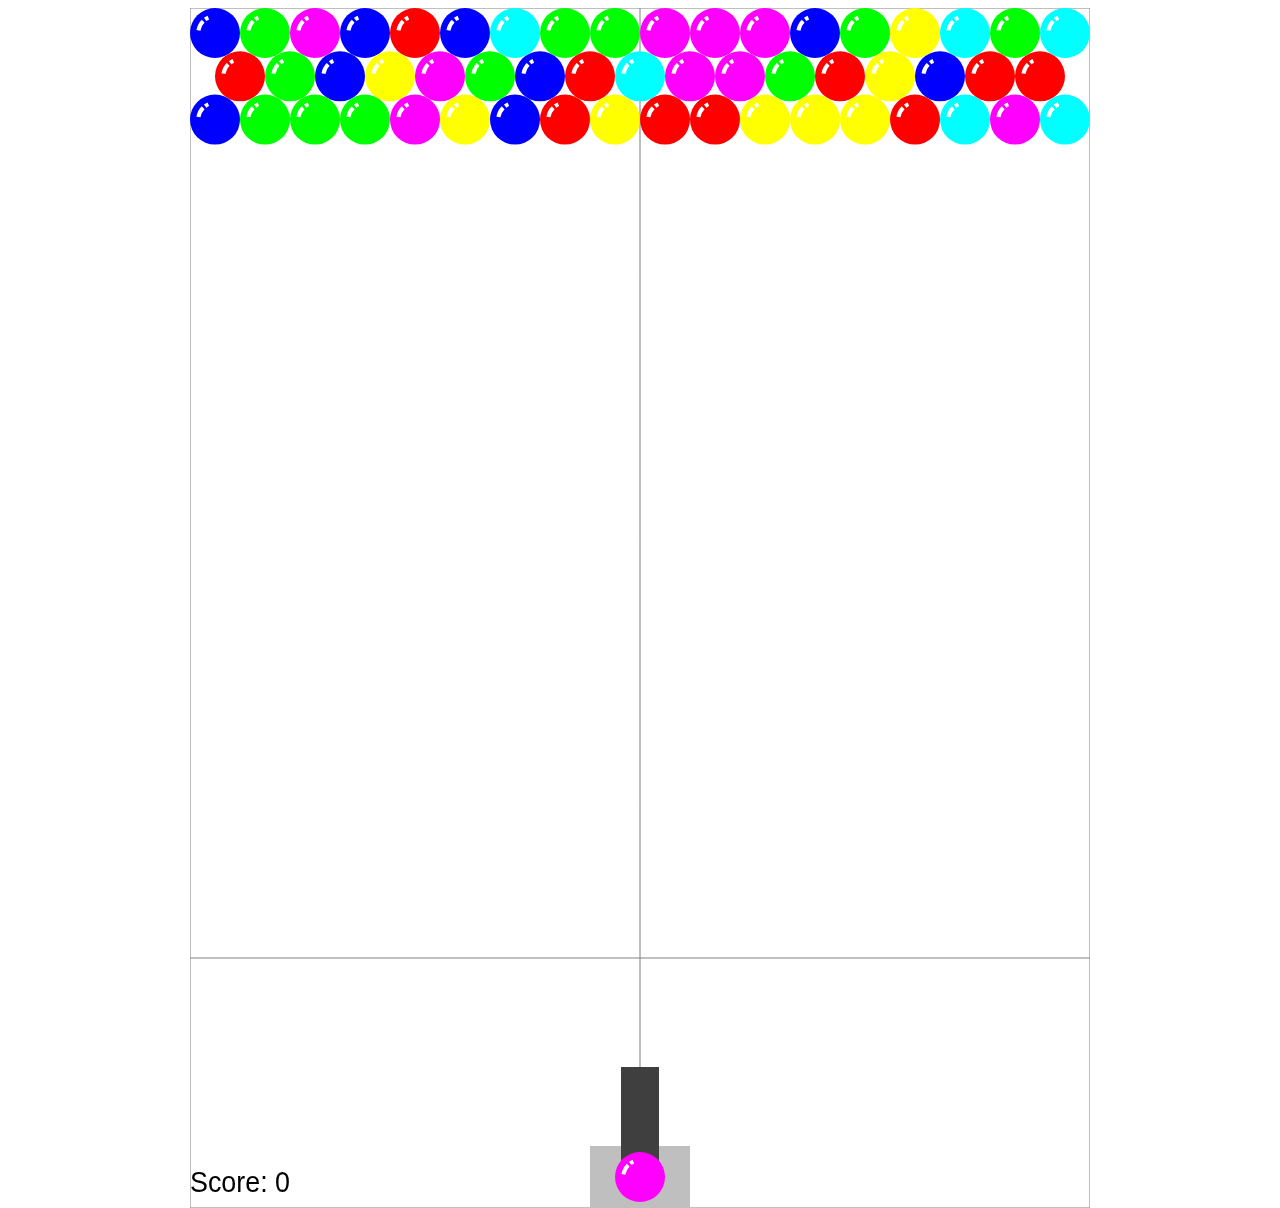
<file: games/bubble_shooter/index.html>
<!DOCTYPE html>
<html>

<head>
    <meta http-equiv="Content-Type" content="text/html; charset=utf-8" />
    <title>Bubble Shooter R</title>
    <meta name="author" content="Tianyu Wu" />
    <meta name="description" content="A course work to make a Bubble Shooter-like game." />
    <meta name="keywords" content="bubble shooter" />
    <meta name="Resource-type" content="Document" />
    <script src="../../engine.js" type="text/javascript"></script>
</head>

<body>
    <div id="game" align="center">
        <canvas id="canvas" width="900" height="1200"></canvas>
    </div>
    <script src="bubble_shooter.js" type="text/javascript"></script>
</body>

</html>
</file>
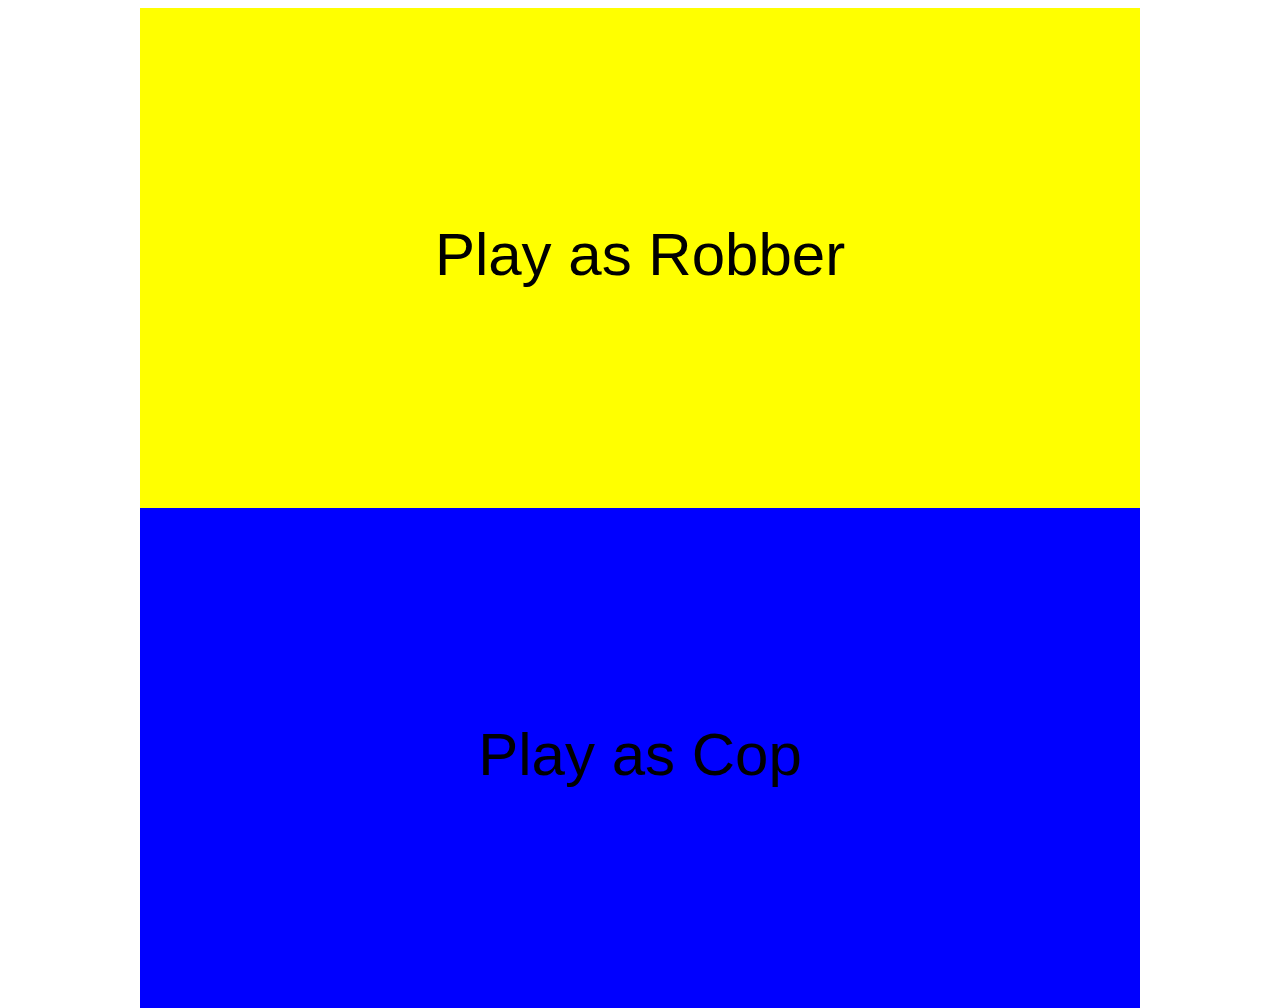
<file: games/cops_and_robbers/index.html>
<!DOCTYPE html>
<html>

<head>
    <meta http-equiv="Content-Type" content="text/html; charset=utf-8" />
    <title>Cops and Robbers R</title>
    <meta name="author" content="Tianyu Wu" />
    <meta name="description" content="A course work to make a Cops and Robbers-like game." />
    <meta name="keywords" content="cops and robbers" />
    <meta name="Resource-type" content="Document" />
    <script src="../../engine.js" type="text/javascript"></script>
</head>

<body>
    <div id="game" align="center">
        <canvas id="canvas" width="1000" height="1000"></canvas>
    </div>
    <script src="cops_and_robbers.js" type="text/javascript"></script>
</body>

</html>
</file>
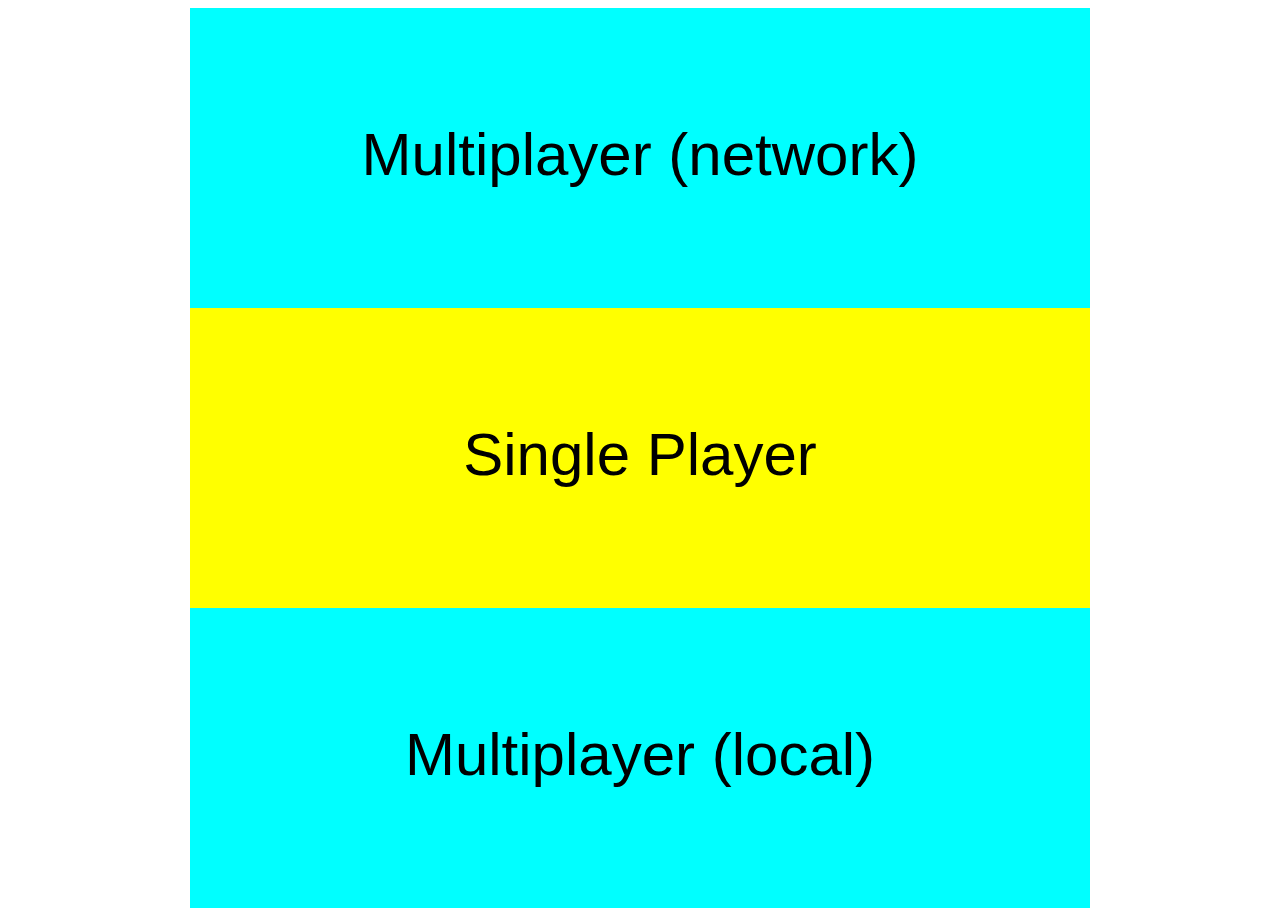
<file: games/snake/index.html>
<!DOCTYPE html>
<html>

<head>
    <meta http-equiv="Content-Type" content="text/html; charset=utf-8" />
    <title>Snake R</title>
    <meta name="author" content="Tianyu Wu" />
    <meta name="description" content="A course work to make a Snake-like game." />
    <meta name="keywords" content="snake" />
    <meta name="Resource-type" content="Document" />
    <script src="../../engine.js" type="text/javascript"></script>
    <script src="peer.min.js" type="text/javascript"></script>
</head>

<body onbeforeunload="return close_network_agent()">
    <div id="game" align="center">
        <canvas id="canvas" width="900" height="900"></canvas>
    </div>
    <script src="snake.js" type="text/javascript"></script>
</body>

</html>
</file>
<file: docs/docs.css>
body {
    background-color: #F0F0F0;
    font-family: -apple-system, BlinkMacSystemFont, Arial, sans-serif;
    color: #000000;
}

.navigation_bar {
    text-align: center;
}

.navigation_button {
    background-color: #636363;
    border: none;
    color: white;
    padding: calc(10px + 0.3vw) 1vw;
    text-align: center;
    text-decoration: none;
    display: inline-block;
    font-size: calc(8px + .8vw);
    margin: 2px 0px;
    cursor: pointer;
    width: 21.25vw;
    max-width: 281px;
}

.description_block {
    text-align: center;
}

.description_wrapper {
    background-color: #BDBDBD;
    display: inline-block;
    text-align: left;
    width: 85%;
    max-width: 1278px;
    padding: 15px 32px;
}

a {
    color: #5397D5;
    text-decoration: none;
}

.game_link {
    display: inline-block;
}

.game_link_image_wrapper:hover {
    filter: drop-shadow(8px 8px 2px grey);
}

.game_snapshot{
    text-align: center;
    width: 23.19vw;
    max-width: 332px;
    height: 23.19vw;
    max-height: 332px;
}

.game_link_title {
    font-family: -apple-system, BlinkMacSystemFont, Arial, sans-serif;
    font-size: calc(8px + .5vw);
}

.scroll{
    overflow: auto;
    white-space: nowrap;
}

pre{
    font-family: "Courier 10 Pitch", Courier, monospace;
    font-size: 95%;
    line-height: 140%;
    /* white-space: pre;
    white-space: pre-wrap;
    white-space: -moz-pre-wrap;
    white-space: -o-pre-wrap; */
    background: #faf8f0;
}

code{
    font-family: Monaco, Consolas, "Andale Mono", "DejaVu Sans Mono", monospace;
    font-size: 95%;
    line-height: 140%;
    white-space: pre;
    white-space: pre-wrap;
    white-space: -moz-pre-wrap;
    white-space: -o-pre-wrap;
}
</file>
